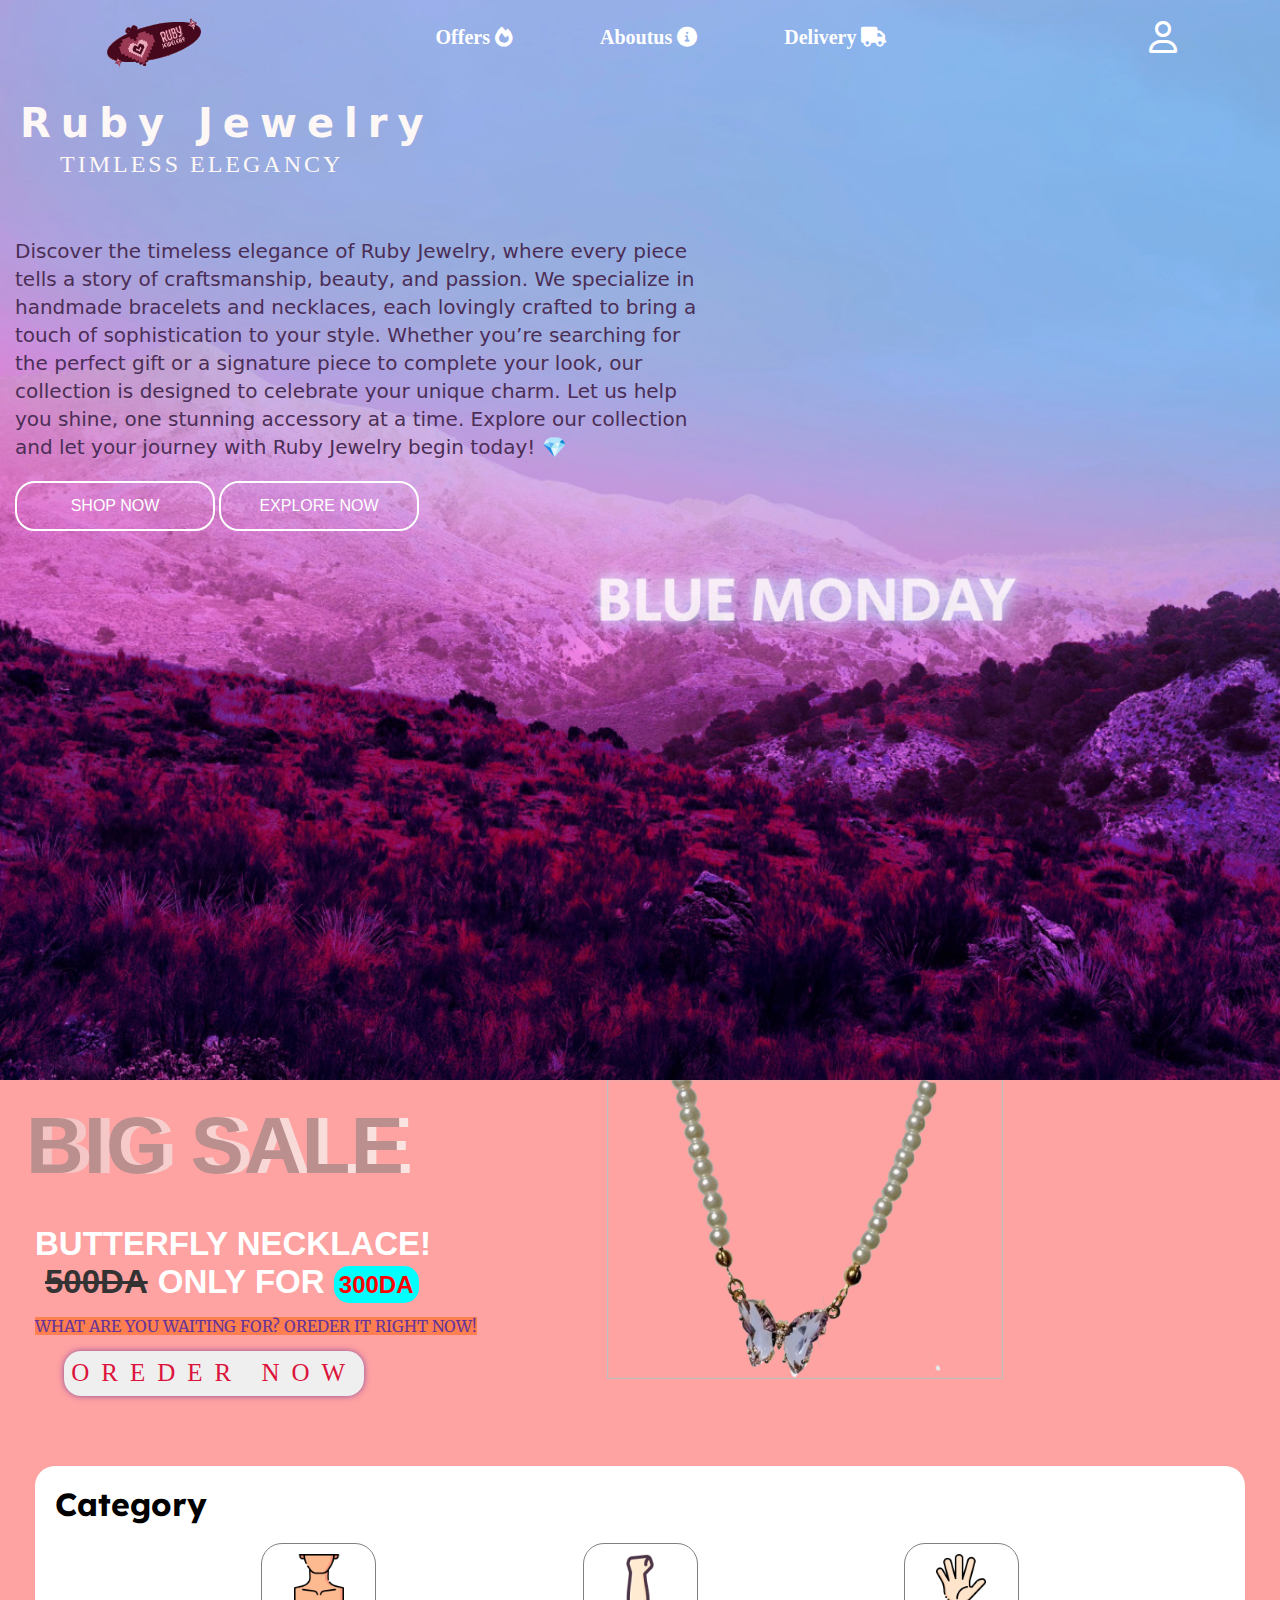
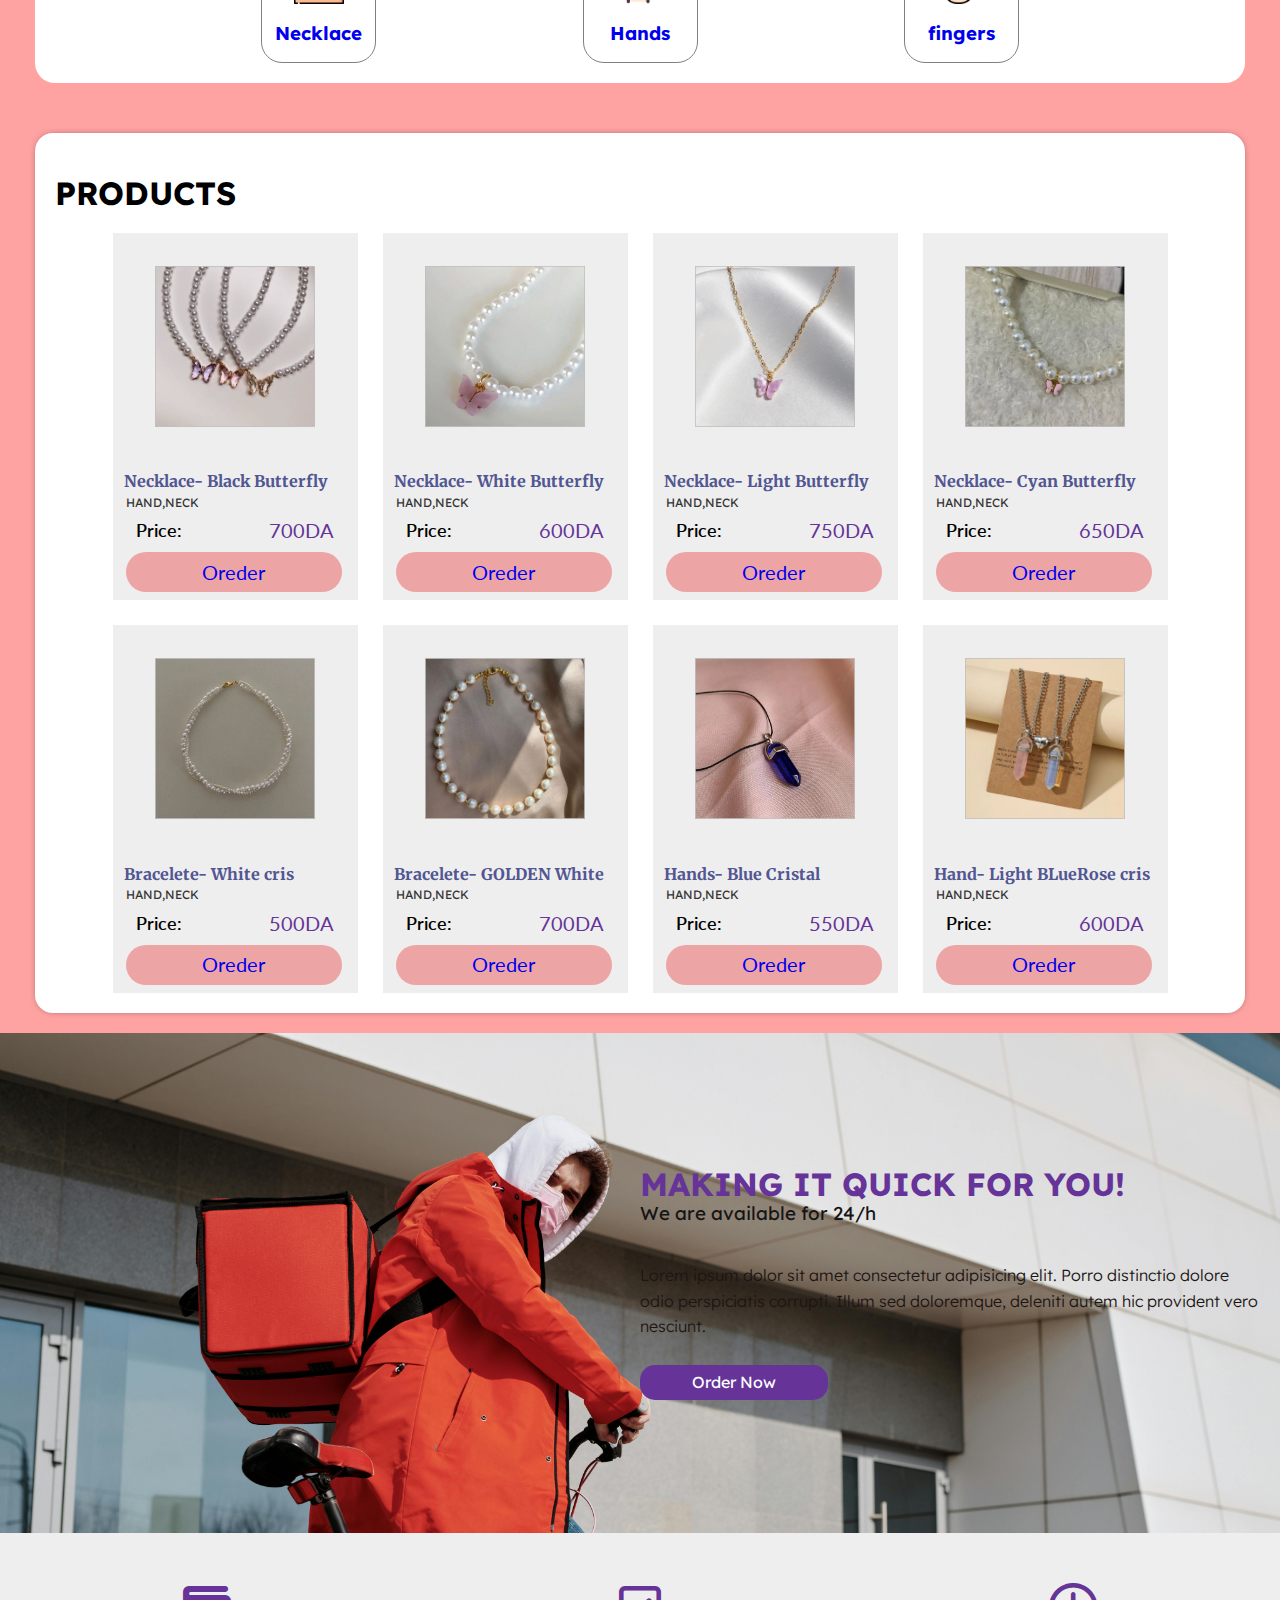
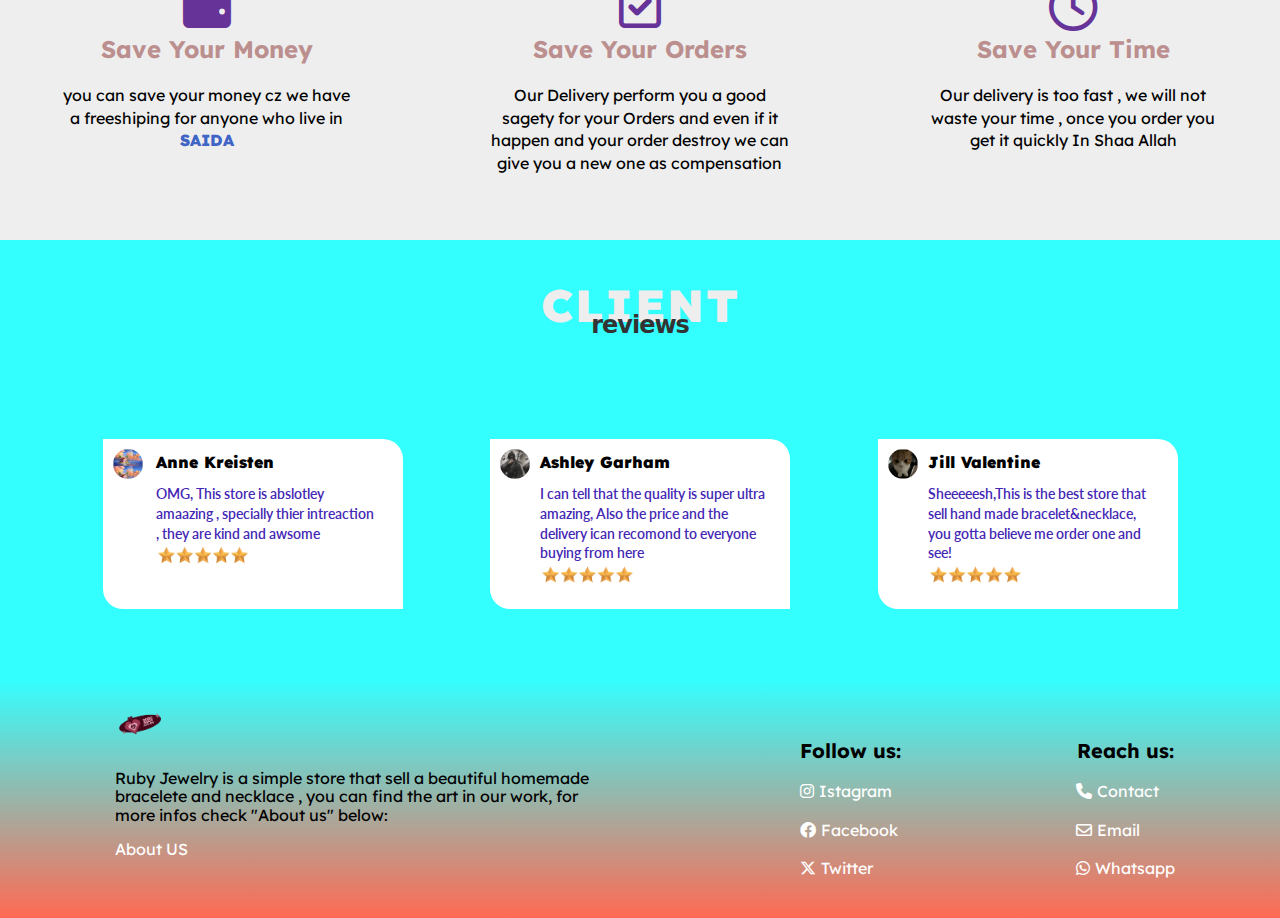
<file: index.html>
<!DOCTYPE html>
<html lang="en">

<head>
    <meta charset="UTF-8">
    <meta name="viewport" content="width=device-width, initial-scale=1.0">

    <!-- web sheet -->
    <link rel="website icon" type="png" href="images/photo_2024-11-19_23-34-50-removebg-preview.png">
    <!-- css sheet -->
    <link rel="stylesheet" href="ruby.css">
    <link rel="stylesheet" href="normalize.css">
    <!-- font sheet -->
    <link rel="preconnect" href="https://fonts.googleapis.com">
    <link rel="preconnect" href="https://fonts.gstatic.com" crossorigin>
    <link
        href="https://fonts.googleapis.com/css2?family=Cairo:wght@700&family=Inter:ital,opsz,wght@0,14..32,100..900;1,14..32,100..900&family=Jomhuria&family=Lato:ital,wght@0,100;0,300;0,400;0,700;0,900;1,100;1,300;1,400;1,700;1,900&family=Lexend:wght@100..900&family=Open+Sans:ital,wght@1,300&family=Work+Sans:ital,wght@0,100..900;1,100..900&display=swap"
        rel="stylesheet">
    <link rel="preconnect" href="https://fonts.googleapis.com">
    <link rel="preconnect" href="https://fonts.gstatic.com" crossorigin>
    <link
        href="https://fonts.googleapis.com/css2?family=Cairo:wght@700&family=Inter:ital,opsz,wght@0,14..32,100..900;1,14..32,100..900&family=Jomhuria&family=Lato:ital,wght@0,100;0,300;0,400;0,700;0,900;1,100;1,300;1,400;1,700;1,900&family=Lexend:wght@100..900&family=Montserrat:ital,wght@0,100..900;1,100..900&family=Open+Sans:ital,wght@1,300&family=Work+Sans:ital,wght@0,100..900;1,100..900&display=swap"
        rel="stylesheet">
    <link rel="preconnect" href="https://fonts.googleapis.com">
    <link rel="preconnect" href="https://fonts.gstatic.com" crossorigin>
    <link
        href="https://fonts.googleapis.com/css2?family=Cairo:wght@700&family=Inter:ital,opsz,wght@0,14..32,100..900;1,14..32,100..900&family=Jomhuria&family=Lato:ital,wght@0,100;0,300;0,400;0,700;0,900;1,100;1,300;1,400;1,700;1,900&family=Lexend:wght@100..900&family=Merriweather:ital,wght@0,300;0,400;0,700;0,900;1,300;1,400;1,700;1,900&family=Montserrat:ital,wght@0,100..900;1,100..900&family=Open+Sans:ital,wght@1,300&family=Work+Sans:ital,wght@0,100..900;1,100..900&display=swap"
        rel="stylesheet">
    <!-- icon sheet -->
    <link rel="stylesheet" href="all.min.css">
    <link href="https://cdnjs.cloudflare.com/ajax/libs/font-awesome/6.0.0/css/all.min.css" rel="stylesheet">

    <!-- logo sheet -->
    <title>Ruby Jewerly</title>
</head>

<body>
    <!-- BEgin ENTRANCE -->
    <div class="entrance">
        <div class="header">
            <div class="container">
                <div class="head">
                    <div class="logo">
                        <a href="index.html"><img src="images/2p5Yx0iXU6R34WgaMqQDfhbZ9Mr.svg" alt=""></a>
                    </div>
                    <div class="links">
                        <ul>
                            <li><a href="#offer">Offers<i class="fas fa-solid fa-fire"></i></a></li>
                            <li><a href="aboutus.html" target="_blank">Aboutus<i
                                        class="fa-solid fa-circle-info"></i></a></li>
                            <li><a href="#delevry">Delivery<i class="fa-solid fa-truck"></i></a></li>
                        </ul>
                    </div>
                    <div class="setting">
                        <i class="fa-regular fa-user fa-2x">
                            <ul>
                                <li><a href=""><i class="fa-solid fa-gear"></i>SETTING</a></li>
                                <li><a href=""><i class="fa-solid fa-cart-shopping"></i>CARTE</a></li>
                            </ul>
                        </i>
                    </div>
                </div>

            </div>
        </div>
        <div class="introduction">
            <div class="container">
                <div class="intro">
                    <div class="intro-text">
                        <h1>Ruby Jewelry</h1>
                        <h2>TIMLESS ELEGANCY</h2>
                        <br>
                        <p>
                            Discover the timeless elegance of Ruby Jewelry, where every piece tells a story of
                            craftsmanship, beauty, and passion. We specialize in handmade bracelets and necklaces, each
                            lovingly crafted to bring a touch of sophistication to your style.
                            Whether you’re searching for the perfect gift or a signature piece to complete your look,
                            our collection is designed to celebrate your unique charm. Let us help you shine, one
                            stunning accessory at a time.
                            Explore our collection and let your journey with Ruby Jewelry begin today! 💎

                        </p>
                    </div>
                    <div class="shop">
                        <a href="#shop"><button class="chop">SHOP NOW</button></a>
                        <a href="#explorenow"><button class="explore">EXPLORE NOW</button></a>
                    </div>

                </div>
            </div>
        </div>
    </div>
    <!-- End ENTRANCE -->
    <!-- BEgin Offers -->
    <div class="offers" id="offer">
        <div class="container">
            <div class="big-sale">
                <div class="text-offer">
                    <h1>BIG SALE</h1>
                    <h3>BUTTERFLY NECKLACE!</h3>
                    <h3><span>500DA</span>ONLY FOR <span>300DA</span></h3>
                    <p>What are you waiting for?
                        Oreder it <span>RIGHT NOW!</span>
                    </p>
                    <button class="ORDERNOW"><a href="">OREDER NOW</a></button>
                </div>
                <div class="sale-image">
                    <img>
                </div>
            </div>
        </div>
    </div>
    <!-- End Offers -->

    <!-- Start Product -->
    <div class="product" id="shop">
        <div class="container">
            <div class="categorys">
                <h1>Category</h1>
                <div class="cat-card">
                    <a href="Necklace">
                        <div class="cate-cat">
                            <img src="images/neck.png" alt="">
                            <h3>Necklace</h3>
                        </div>
                    </a>
                    <a href="#hands">
                        <div class="cate-cat">
                            <img src="images/hand.png" alt="">
                            <h3>Hands</h3>
                        </div>
                    </a>
                    <a href="#fin">
                        <div class="cate-cat">
                            <img src="images/hello.png" alt="">
                            <h3>fingers</h3>
                        </div>
                    </a>
                </div>
            </div>
            <div class="selling-cards">
                <h1>PRODUCTS</h1>
                <div class="selling">
                    <div class="pro-card" id="Necklace">
                        <div class="pro-img b-necklace">
                            <img>
                        </div>
                        <h1>Necklace- Black Butterfly</h1>
                        <p>HAND,NECK</p>
                        <div class="pro-des">
                            <div class="pro-text">
                                <h5>Price:</h5>
                                <h6>700DA</h6>
                            </div>
                            <button class="order"><a href="#sure">Oreder</a></button>
                        </div>
                    </div>
                    <div class="pro-card">
                        <div class="pro-img b-l-necklace">
                            <img>
                        </div>
                        <h1>Necklace- White Butterfly</h1>
                        <p>HAND,NECK</p>
                        <div class="pro-des">
                            <div class="pro-text">
                                <h5>Price:</h5>
                                <h6>600DA</h6>
                            </div>
                            <button class="order"><a href="#sure">Oreder</a></button>
                        </div>
                    </div>
                    <div class="pro-card">
                        <div class="pro-img l-b-necklace">
                            <img>
                        </div>
                        <h1>Necklace- Light Butterfly</h1>
                        <p>HAND,NECK</p>
                        <div class="pro-des">
                            <div class="pro-text">
                                <h5>Price:</h5>
                                <h6>750DA</h6>
                            </div>
                            <button class="order"><a href="#sure">Oreder</a></button>
                        </div>
                    </div>
                    <div class="pro-card">
                        <div class="pro-img cyan-necklace">
                            <img>
                        </div>
                        <h1>Necklace- Cyan Butterfly</h1>
                        <p>HAND,NECK</p>
                        <div class="pro-des">
                            <div class="pro-text">
                                <h5>Price:</h5>
                                <h6>650DA</h6>
                            </div>
                            <button class="order"><a href="#sure">Oreder</a></button>
                        </div>
                    </div>
                    <div class="pro-card" id="hands">
                        <div class="pro-img white-hand">
                            <img>
                        </div>
                        <h1>Bracelete- White cris</h1>
                        <p>HAND,NECK</p>
                        <div class="pro-des">
                            <div class="pro-text">
                                <h5>Price:</h5>
                                <h6>500DA</h6>
                            </div>
                            <button class="order"><a href="#sure">Oreder</a></button>
                        </div>
                    </div>
                    <div class="pro-card">
                        <div class="pro-img golden-hand">
                            <img>
                        </div>
                        <h1>Bracelete- GOLDEN White</h1>
                        <p>HAND,NECK</p>
                        <div class="pro-des">
                            <div class="pro-text">
                                <h5>Price:</h5>
                                <h6>700DA</h6>
                            </div>
                            <button class="order"><a href="#sure">Oreder</a></button>
                        </div>
                    </div>
                    <div class="pro-card">
                        <div class="pro-img cris-finger">
                            <img>
                        </div>
                        <h1>Hands- Blue Cristal</h1>
                        <p>HAND,NECK</p>
                        <div class="pro-des">
                            <div class="pro-text">
                                <h5>Price:</h5>
                                <h6>550DA</h6>
                            </div>
                            <button class="order"><a href="#sure">Oreder</a></button>
                        </div>
                    </div>
                    <div class="pro-card" id="fin">
                        <div class="pro-img liblue-finger">
                            <img>
                        </div>
                        <h1>Hand- Light BLueRose cris</h1>
                        <p>HAND,NECK</p>
                        <div class="pro-des">
                            <div class="pro-text">
                                <h5>Price:</h5>
                                <h6>600DA</h6>
                            </div>
                            <button class="order"><a href="#sure">Oreder</a></button>
                        </div>
                    </div>
                    <div class="modal m1" id="sure">
                        <div class="modalcontent">
                            <h1>Confirmation?</h1>
                            <p>Fill the gaps tp finish:</p>
                            <label for="">*First Name
                                <input type="text" placeholder="ENTER First Name">
                            </label>
                            <label for="">*Second Name
                                <input type="text" placeholder="ENTER Second Name">
                            </label>
                            <label for="">*Email
                                <input type="email" placeholder="ENTER Email">
                            </label>
                            <label for="">*Credit Card
                                <input type="number" placeholder="2130-312-312-3443">
                            </label>
                            <br>
                            <p>You can cancel it by clicking X</p>

                            <button class="yep">Sent</button>
                            <a href="#" class="close-modal">&times;</a>
                        </div>
                    </div>

                </div>
            </div>

        </div>
    </div>
    <!-- End Offers -->

    <!-- START Delevery -->
    <div class="delivery" id="delevry">
        <div class="dele-vry">
            <div class="container">
                <div class="dele-text">
                    <h2>Making it quick for you!</h2>
                    <h3>We are available for 24/h</h3>
                    <p>Lorem ipsum dolor sit amet consectetur adipisicing elit. Porro distinctio dolore odio
                        perspiciatis
                        corrupti. Illum sed doloremque, deleniti autem hic provident vero nesciunt.</p>
                    <button class="contact">Order Now</button>
                </div>
            </div>
        </div>
        <div class="deli-vry">
            <div class="dele-cards">
                <i class="fa-solid fa-wallet"></i>
                <h2>Save Your Money</h2>
                <p>you can save your money cz we have a freeshiping
                    for anyone who live in <span>SAIDA</span>
                </p>
            </div>
            <div class="dele-cards">
                <i class="fa-regular fa-square-check"></i>
                <h2>Save Your Orders</h2>
                <p>Our Delivery perform you a good sagety for your Orders and even if it happen and your order destroy
                    we can give you a new one as compensation
                </p>
            </div>
            <div class="dele-cards">
                <i class="fa-regular fa-clock"></i>
                <h2>Save Your Time</h2>
                <p>Our delivery is too fast , we will not waste your time , once you order you get it quickly In Shaa
                    Allah
                </p>
            </div>
        </div>
    </div>
    </div>
    <!-- END Delevery -->


    <!-- START reviews -->
    <div class="reviews" id="explorenow">
        <div class="reviews-title">
            <h1>CLIENT</h1>
            <h2>reviews</h2>
        </div>
        <div class="container">
            <div class="review-con">
                <div class="rev-cards">
                    <div class="rev-image pfp1">
                        <img>
                    </div>
                    <div class="rev-talk">
                        <H2>Anne Kreisten</H2>
                        <p>OMG, This store is abslotley amaazing , specially thier intreaction , they are kind and
                            awsome
                        </p>
                        <img src="[data-uri]"
                            alt="reviews-stars">
                    </div>
                </div>
                <div class="rev-cards">
                    <div class="rev-image pfp2">
                        <img>
                    </div>
                    <div class="rev-talk">
                        <H2>Ashley Garham</H2>
                        <p>I can tell that the quality is super ultra amazing, Also the price and the delivery ican
                            recomond to everyone buying from here
                        </p>
                        <img src="[data-uri]"
                            alt="reviews-stars">
                    </div>
                </div>
                <div class="rev-cards">
                    <div class="rev-image pfp3">
                        <img>
                    </div>
                    <div class="rev-talk">
                        <H2>Jill Valentine</H2>
                        <p>Sheeeeesh,This is the best store that sell hand made bracelet&necklace, you gotta believe me
                            order one and see!
                        </p>
                        <img src="[data-uri]"
                            alt="reviews-stars">
                    </div>
                </div>
            </div>
        </div>
    </div>

    <!-- END reviews -->


    <!-- START footer -->

    <footer class="footer">
        <div class="container">
            <div class="footer-abt">
                <div class="about">
                    <img src="images/photo_2024-11-19_23-34-50-removebg-preview.png" alt="Store Logo">
                    <p>Ruby Jewelry is a simple store that sell a beautiful homemade bracelete and necklace , you can
                        find
                        the art in our work, for more infos check "About us" below:</p>
                    <a href="">About US</a>
                </div>
                <div class="about-us">
                    <div class="abt-us-sec">
                        <h6>Follow us:</h6>
                        <a href=""><i class="fa-brands fa-instagram"></i>Istagram</a>
                        <a href=""><i class="fa-brands fa-facebook"></i>Facebook</a>
                        <a href=""><i class="fa-brands fa-x-twitter"></i>Twitter</a>
                    </div>
                    <div class="abt-us-sec">
                        <h6>Reach us:</h6>
                        <a href=""><i class="fa-solid fa-phone"></i>Contact</a>
                        <a href=""><i class="fa-regular fa-envelope"></i>Email</a>
                        <a href=""><i class="fa-brands fa-whatsapp"></i>Whatsapp</a>
                    </div>
                </div>
            </div>
        </div>
    </footer>

    <!-- END footer -->
</body>

</html>
</file>
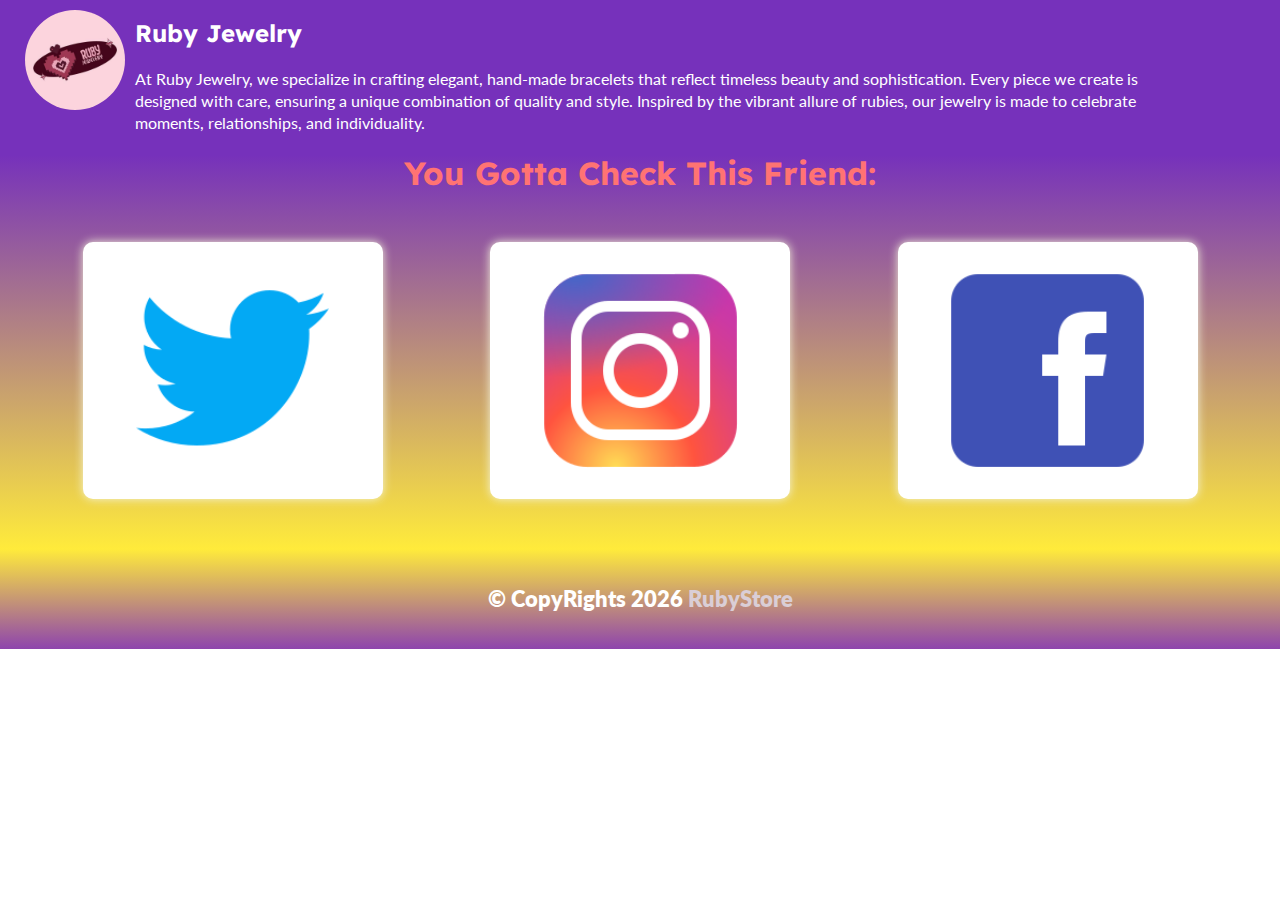
<file: aboutus.html>
<!DOCTYPE html>
<html lang="en">

<head>
    <meta charset="UTF-8">
    <meta name="viewport" content="width=device-width, initial-scale=1.0">
    <!-- web sheet -->
    <link rel="website icon" type="png" href="images/photo_2024-11-19_23-34-50-removebg-preview.png">
    <!-- css sheet -->
    <link rel="stylesheet" href="aboutus.css">
    <link rel="stylesheet" href="normalize.css">
    <!-- font sheet -->
    <link rel="preconnect" href="https://fonts.googleapis.com">
    <link rel="preconnect" href="https://fonts.gstatic.com" crossorigin>
    <link
        href="https://fonts.googleapis.com/css2?family=Cairo:wght@700&family=Inter:ital,opsz,wght@0,14..32,100..900;1,14..32,100..900&family=Jomhuria&family=Lato:ital,wght@0,100;0,300;0,400;0,700;0,900;1,100;1,300;1,400;1,700;1,900&family=Lexend:wght@100..900&family=Open+Sans:ital,wght@1,300&family=Work+Sans:ital,wght@0,100..900;1,100..900&display=swap"
        rel="stylesheet">
    <link rel="preconnect" href="https://fonts.googleapis.com">
    <link rel="preconnect" href="https://fonts.gstatic.com" crossorigin>
    <link
        href="https://fonts.googleapis.com/css2?family=Cairo:wght@700&family=Inter:ital,opsz,wght@0,14..32,100..900;1,14..32,100..900&family=Jomhuria&family=Lato:ital,wght@0,100;0,300;0,400;0,700;0,900;1,100;1,300;1,400;1,700;1,900&family=Lexend:wght@100..900&family=Montserrat:ital,wght@0,100..900;1,100..900&family=Open+Sans:ital,wght@1,300&family=Work+Sans:ital,wght@0,100..900;1,100..900&display=swap"
        rel="stylesheet">
    <link rel="preconnect" href="https://fonts.googleapis.com">
    <link rel="preconnect" href="https://fonts.gstatic.com" crossorigin>
    <link
        href="https://fonts.googleapis.com/css2?family=Cairo:wght@700&family=Inter:ital,opsz,wght@0,14..32,100..900;1,14..32,100..900&family=Jomhuria&family=Lato:ital,wght@0,100;0,300;0,400;0,700;0,900;1,100;1,300;1,400;1,700;1,900&family=Lexend:wght@100..900&family=Merriweather:ital,wght@0,300;0,400;0,700;0,900;1,300;1,400;1,700;1,900&family=Montserrat:ital,wght@0,100..900;1,100..900&family=Open+Sans:ital,wght@1,300&family=Work+Sans:ital,wght@0,100..900;1,100..900&display=swap"
        rel="stylesheet">
    <!-- icon sheet -->
    <link rel="stylesheet" href="all.min.css">

    <title>About Ruby's</title>
</head>

<body>
    <div class="about-header">
        <div class="container">
            <div class="header">
                <div class="header-images">
                    <div class="img"></div>
                </div>
                <div class="header-blah">
                    <h2>Ruby Jewelry</h2>
                    <p>At Ruby Jewelry, we specialize in crafting elegant, hand-made bracelets that reflect timeless
                        beauty and sophistication. Every piece we create is designed with care, ensuring a unique
                        combination of quality and style. Inspired by the vibrant allure of rubies, our jewelry is made
                        to celebrate moments, relationships, and individuality.</p>
                </div>
            </div>
        </div>
    </div>
    <div class="check">
        <div class="container">
            <div class="you-check">
                <h1>You Gotta Check This Friend:</h1>
                <div class="checking">
                    <div class="card-container">
                        <div class="front ba-1k">
                        </div>
                        <div class="back">
                            <div class="check-cards">
                                <div class="check-img img1">
                                </div>
                                <div class="pfp-text-checks">
                                    <div class="pfp"></div>
                                    <div class="checks-text">
                                        <h1>Ruby Jewelry</h1>
                                        <p>Lorem ipsum dolor sit amet consectetur adipisicing elit. Modi nam unde at ut
                                            fugit!
                                            Natus veritatis obcaecati fuga eveniet ad a</p>
                                    </div>

                                </div>
                                <div class="acces"><button>Head To Instagram</button></div>
                            </div>
                        </div>
                    </div>
                    <div class="card-container">
                        <div class="front ba-2k">
                        </div>
                        <div class="back ">
                            <div class="check-cards">
                                <div class="check-img img2">
                                </div>
                                <div class="pfp-text-checks">
                                    <div class="pfp"></div>
                                    <div class="checks-text">
                                        <h1>Ruby Jewelry</h1>
                                        <p>Lorem ipsum dolor sit amet consectetur adipisicing elit. Modi nam unde at ut
                                            fugit!
                                            Natus veritatis obcaecati fuga eveniet ad a</p>
                                    </div>

                                </div>
                                <div class="acces"><button>Head To Instagram</button></div>
                            </div>
                        </div>
                    </div>
                    <div class="card-container">
                        <div class="front ba-3k">
                        </div>
                        <div class="back ">
                            <div class="check-cards">
                                <div class="check-img img3">
                                </div>
                                <div class="pfp-text-checks">
                                    <div class="pfp"></div>
                                    <div class="checks-text">
                                        <h1>Ruby Jewelry</h1>
                                        <p>Lorem ipsum dolor sit amet consectetur adipisicing elit. Modi nam unde at ut
                                            fugit!
                                            Natus veritatis obcaecati fuga eveniet ad a</p>
                                    </div>

                                </div>
                                <div class="acces"><button>Head To Instagram</button></div>
                            </div>
                        </div>
                    </div>
                </div>
            </div>
        </div>
    </div>

    <div class="footer">
        <div class="container">
            <footer>&copy; CopyRights 2026 <span><a href="index.html">RubyStore</a></span></footer>
        </div>
    </div>

</body>

</html>
</file>
<file: ruby.css>
* {
    box-sizing: border-box;
    -webkit-box-sizing: border-box;
    -moz-box-sizing: border-box;
}


a {
    text-decoration: none;
}

/* GLOBAL RULE START */
/* GLOBAL RULE END */
.container {
    margin-right: auto;
    margin-left: auto;
    padding-right: 15px;
    padding-left: 15px;
}

@media (max-with:1200px) {
    .product .container {
        width: 1170px;
    }

}

@media (max-with:992px) {
    .product .container {
        width: 900px;
    }

}

@media (max-with:768px) {
    .product .container {
        width: 750px;
    }

}

@media (max-with:425px) {
    .product .container {
        width: 395px;
    }

}


/* ENTRANCE start */

.entrance {
    width: 100%;
    height: 120vh;
    background: url(images/2149182956.jpg);
    background-size: cover;
    position: relative;
    z-index: 10;
}

.header {
    height: 95px;
}


.head {
    display: flex;
    justify-content: space-around;
    align-items: center;
}

.setting i {
    height: 32px;
    display: grid;
    padding-bottom: 20px;
    color: white;
    transition: 0.6s;
}


.setting ul {
    flex-direction: column;
    font-size: 12px;
    position: absolute;
    width: 100px;
    height: 66px;
    right: 80px;
    top: 42px;
    background-color: aliceblue;
    border-radius: 3px;
    display: none;
}

@media (max-width:768px) {
    .setting ul {
        flex-direction: column;
        font-size: 12px;
        position: absolute;
        width: 100px;
        height: 66px;
        right: 0px;
        top: 12px;
        transform: scale(0.7);
        -webkit-transform: scale(0.7);
        -moz-transform: scale(0.7);
        -ms-transform: scale(0.7);
        -o-transform: scale(0.7);
    }
}

.setting:hover ul {
    display: flex;
}



.setting ul li {
    border-radius: 3px;
    transition: 0.5s;
    transition-timing-function: ease-in-out;
}

.setting ul li:not(:last-child) {
    border-bottom: 1px solid #333;
}

.setting ul li:hover {
    padding-left: 15px;
}

.setting ul li a {
    font-family: system-ui, -apple-system, BlinkMacSystemFont, 'Segoe UI', Roboto, Oxygen, Ubuntu, Cantarell, 'Open Sans', 'Helvetica Neue', sans-serif;
    font-size: 12px;
    font-weight: 600;
    display: flex;
    justify-content: center;
    align-items: center;
    gap: 5px;
}


.setting ul li a i {
    color: #a35aec;
    padding: 0;
    padding-top: 10px;
}



.setting i:hover {
    font-weight: 900;
}

.logo img:hover {
    transform: scale(1.8) translate(10px, 10px);
}


.logo img {
    width: 70px;
    height: 70px;
    transform: scale(1.6) translate(10px, 5px);
    transition: 0.6s;
    -webkit-transition: 0.6s;
    -moz-transition: 0.6s;
    -ms-transition: 0.6s;
    -o-transition: 0.6s;
}


.links {
    width: 50%;
}

ul {
    display: flex;
    justify-content: space-evenly;
    list-style: none;
    padding: 0;
}

.links ul li a {
    transition: 0.6s;
    text-decoration: none;
    font-size: 20px;
    font-family: math;
    color: white;
    font-weight: 900;
}

.links ul li a i {
    margin-left: 5px;
}

.links ul li a:hover {
    border: 1px solid rebeccapurple;
    padding: 6px;
    border-radius: 20px;
    background-color: rebeccapurple;
    font-family: math;
    font-weight: 300;
    padding: 10px;
}


.intro {
    width: 55%;
    height: 400px;
}

.intro-text h1 {
    color: #fdf8f6;
    font-family: system-ui;
    font-weight: 800;
    letter-spacing: 10px;
    margin: 5px;
    font-size: 40px;
}


.intro-text h2 {
    color: #fdf8f6;
    font-family: fantasy;
    letter-spacing: 3px;
    font-weight: 100;
    margin-top: 0;
    margin-left: 45px;
}

.intro-text p {
    font-size: 20px;
    font-weight: 400;
    font-family: system-ui;
    color: #4b2e56;
    line-height: 1.4;
}

button.chop,
.explore {
    width: 200px;
    cursor: pointer;
    height: 50px;
    border-radius: 20px;
    border: 2px solid white;
    background-color: transparent;
    color: #ffffff;
    transition: 0.5s;
    transition-timing-function: ease-in-out;
    font-family: sans-serif;
}

button.chop:hover {
    background-color: #4b2e56;
    color: #24b5ff;
    font-family: sans-serif;
    font-weight: 600;
    border: 0;
}

button.explore:hover {
    background-color: wheat;
    color: black;
    font-family: sans-serif;
    font-weight: 600;
    border: 0;
}


@media (max-width:768px) {
    .entrance {
        height: 130vh;
    }

    .head {
        justify-content: space-between;
    }

    .logo img {
        width: 45px;
        height: 45px;
        transform: scale(1.2) translate(10px, 5px);
    }

    .links {
        width: 65%;
    }

    .links ul li a {
        font-size: 10px;
    }


    .setting i {
        height: 32px;
        font-size: 20px;
    }

    .intro {
        width: 100%;
        height: 450px;
        display: flex;
        flex-direction: column;
        gap: 30px;
    }


    .intro-text h2 {
        letter-spacing: 0px;
        text-align: center;
        margin-left: 0;
    }


    .intro-text h1 {
        font-size: 32px;
        text-align: center;
    }

    .setting ul li a i {
        font-size: 12px;
    }

    button.chop,
    .explore {
        width: 170px;
    }
}

/* ENTRANCE end */

/* OFFERS start */

.offers {
    background-color: #ffa2a2;
}


.big-sale {
    display: grid;
    grid-template-columns: repeat(auto-fill, minmax(50%, 1fr));
}


.text-offer {
    display: flex;
    flex-direction: column;
    margin: 20px;
}


.text-offer h1 {
    margin: 0;
    color: #fdf8f6;
    font-size: 80px;
    font-family: sans-serif;
    font-weight: 900;
    background: -webkit-linear-gradient(right, #FDF8F4, #f4c2c2);
    background-clip: text;
    -webkit-text-fill-color: transparent;
    text-shadow: -9px 0px rosybrown;
}

.text-offer h3 {
    font-size: 33px;
    text-transform: uppercase;
    font-family: sans-serif;
    font-weight: 900;
    margin-bottom: 00;
    color: white;
}



.sale-image img {
    background: url(images/big-sale.png);
    background-size: 330px;
    background-repeat: no-repeat;
    width: 330px;
    transform: scale(1.2) translate(0px, 20px) rotatey(180deg);
    position: relative;
    z-index: 2;
    height: 250px;
    transition: 0.4s;
    -webkit-transition: 0.4s;
    -moz-transition: 0.4s;
    -ms-transition: 0.4s;
    -o-transition: 0.4s;
    transition-timing-function: ease-in-out;
}

.sale-image img:hover {
    mask-image: none;
    background: url(images/big-sale-hov.png);
    background-size: cover;
    background-repeat: no-repeat;
    width: 320px;
    transform: scale(1.3) translate(0px, 30px) rotatey(180deg);
    position: relative;
    z-index: 2;
    height: 255px;
    transition: 0.8s;
    transition-timing-function: ease-in-out;
    -webkit-transform: scale(1.3) translate(0px, 30px) rotatey(180deg);
    -moz-transform: scale(1.3) translate(0px, 30px) rotatey(180deg);
    -ms-transform: scale(1.3) translate(0px, 30px) rotatey(180deg);
    -o-transform: scale(1.3) translate(0px, 30px) rotatey(180deg);
    -webkit-transition: 0.8s;
    -moz-transition: 0.8s;
    -ms-transition: 0.8s;
    -o-transition: 0.8s;
}

.text-offer h3:nth-child(3) {
    margin-top: 0;
}

.text-offer h3:nth-child(3) span {
    text-decoration: line-through;
    padding: 0 10px 0 10px;
    color: #333;
}


.text-offer h3:nth-child(3) span:last-child {
    color: red;
    background-color: aqua;
    border-radius: 15px;
    text-decoration: none;
    padding: 0;
    font-size: 24px;
    padding: 5px;
}

.text-offer p {
    font-family: "Merriweather", serif;
    text-transform: uppercase;
    background-color: coral;
    color: rebeccapurple;
    width: fit-content;
}

button.ORDERNOW {
    width: 300px;
    margin-right: 5%;
    margin-left: 5%;
    height: 45px;
    border-radius: 17px;
    border: transparent;
    box-shadow: 0px 0px 7px -1px rebeccapurple;
    transition: 0.5s;
    z-index: 10;
}

button.ORDERNOW:HOVER {
    BACKGROUND-COLOR: #800080;
    BOX-SHADOW: 0px 0px 7px 1px #006400;
}

button.ORDERNOW:HOVER a {
    COLOR: #fdf8f6;
    letter-spacing: 0px;
    font-family: "Lato", serif;
    font-weight: 900;
    font-style: normal;
}

button.ORDERNOW a {
    text-decoration: none;
    font-family: fantasy;
    font-size: 25px;
    letter-spacing: 12px;
    color: #DC143C;
    transition: 0.5s;

}


@media (max-width:768px) {
    .big-sale {
        display: flex;
        flex-direction: column;
        align-items: center;
    }


    .text-offer {
        display: flex;
        flex-direction: column;
        text-align: center;
        align-items: center;
    }

    .text-offer h1 {
        margin: 0;
        color: #fdf8f6;
        font-size: 58px;
    }

    .text-offer h3 {
        font-size: 21px;
    }

    .text-offer h3:nth-child(3) span:last-child {
        font-size: 13px;
        padding: 5px;
    }

    .text-offer p {
        font-size: 10px;
    }


    .sale-image img {
        width: 240px;
        transform: scale(1.3) translate(0px, 8px) rotatey(180deg);
        height: 240px;
        background-size: cover;
        z-index: 0;
    }

    .sale-image img:hover {
        width: 240px;
        background-size: cover;
        transform: scale(1.3) translate(10px, 10px) rotatey(180deg);
        -webkit-transform: scale(1.3) translate(10px, 10px) rotatey(180deg);
        -moz-transform: scale(1.3) translate(10px, 10px) rotatey(180deg);
        -ms-transform: scale(1.3) translate(10px, 10px) rotatey(180deg);
        -o-transform: scale(1.3) translate(10px, 10px) rotatey(180deg);
    }
}

/* OFFERS end */



/* CATEGORY begin */
.categorys {
    font-family: "Lexend", serif;
    display: flex;
    flex-direction: column;
    margin-bottom: 50px;
    background-color: #ffffff;
    padding: 20px;
    border-radius: 20px;
}

.categorys h1 {
    margin: 0;
    margin-bottom: 20px;
}

.cat-card {
    display: flex;
    flex-wrap: wrap;
    justify-content: space-evenly;
}

.cate-cat {
    display: flex;
    flex-direction: column;
    align-items: center;
    border: 1px solid gray;
    border-radius: 21px;
    padding: 10px 30px;
    width: 115px;
    height: 120px;
    background-color: #fffffff0;
    transition: 0.6s;
}


.cate-cat:hover {
    background-color: #eee;
    color: black;
}



.cate-cat img {
    width: 50px;
}

/* CATEGORY end */



/* PRODUCET start */
.product {
    padding: 20px;
    background-color: #ffa2a2;
}

.selling-cards {
    position: relative;
    gap: 25px;
    justify-content: center;
    background-color: white;
    padding: 20px;
    border-radius: 18px;
    box-shadow: 0px 0px 10px -5px;
    font-family: "Lexend", serif;
}

.selling {
    display: flex;
    flex-wrap: wrap;
    position: relative;
    gap: 25px;
    justify-content: center;
}


.pro-card {
    background-color: #eee;
    border: 1px solid transparent;
    border-radius: 0px;
    display: flex;
    flex-direction: column;
    align-items: center;
    width: 245px;
}


/* PRODUCT IMAGE */
.product {
    padding-top: 50px;
}


.pro-img img {
    width: 200px;
    height: 201px;
    margin: 12px;
    background-size: cover;
    transform: scale(0.8);
    transition: 0.5s;
    transition-timing-function: ease;
    -webkit-transform: scale(0.8);
    -moz-transform: scale(0.8);
    -ms-transform: scale(0.8);
    -o-transform: scale(0.8);
    -webkit-transition: 0.5s;
    -moz-transition: 0.5s;
    -ms-transition: 0.5s;
    -o-transition: 0.5s;
}

.pro-img img:hover {
    border-radius: 20px;
    transform: scale(1);
    opacity: 0.8;
    -webkit-transform: scale(1);
    -moz-transform: scale(1);
    -ms-transform: scale(1);
    -o-transform: scale(1);
    -webkit-border-radius: 20px;
    -moz-border-radius: 20px;
    -ms-border-radius: 20px;
    -o-border-radius: 20px;

}

.b-necklace img {
    background: url(images/ruby/buterfly-necklace.jpg);
    background-size: cover;

}

.b-l-necklace img {
    background: url(images/ruby/light-blue-butterfly.jpg);
    background-size: cover;
}


.l-b-necklace img {
    background: url(images/ruby/white-buteerlfy.jpg);
    background-size: cover;
}


.cyan-necklace img {
    background: url(images/ruby/cyan-butterfly.jpg);
    background-size: 330px;
    background-position: 50% 100%;
}


.white-hand img {
    background: url(images/ruby/hand-white.jpg);
    background-size: cover;
}



.golden-hand img {
    background: url(images/ruby/golden-hand.jpg);
    background-size: cover;
}

.cris-finger img {
    background: url(images/ruby/finger-cristal.jpg);
    background-size: cover;
}

.liblue-finger img {
    background: url(images/ruby/lb&lr-finger.jpg);
    background-size: cover;
}

/* PRODUCT IMAGE END */

.pro-card h1 {
    margin: 0;
    align-self: baseline;
    font-family: "Merriweather", serif;
    font-weight: 800;
    font-size: 20px;
    padding: 10px 10px 5px;
    color: #363a83d9;
    font-size: 16px;
}

.pro-card h1+p {
    margin: 0;
    align-self: flex-start;
    padding-left: 12px;
    color: #333;
    font-size: 12px;
}

.pro-des {
    display: block;
    width: 90%;
    height: 90px;
}

.pro-text {
    display: flex;
    justify-content: space-between;
    flex-wrap: wrap;
    margin: 10px;
    align-items: center;
}

.pro-text h5 {
    margin: 0;
    font-size: 18px;
    font-family: "Lato", serif;
    font-weight: 600;
    font-style: normal;
    text-align: start;
}

.pro-text h6 {
    margin: 0;
    font-size: 20px;
    color: rebeccapurple;
    font-family: "Lato", serif;
    font-weight: 400;
    font-style: normal;
}


button.order {
    width: 99%;
    height: 40px;
    border-radius: 20px;
    border-color: transparent;
    background-color: #eda4a4;
    cursor: pointer;
    transition: 0.6s;
    transition-timing-function: ease-in-out;
}

button.order:hover {
    background-color: #a35beb;
    box-shadow: 0px 0px 5px -1px #072a7a;
}


button.order a {
    text-decoration: none;
    font-size: 20px;
    font-family: "Lato", serif;
    font-weight: 400;
    font-style: normal;
    transition: 0.6s;
    transition-timing-function: 0.6s;
}

button.order:hover a {
    font-weight: 900;
    color: #eda4a4;
}


/* modal for buyin */

.modal.m1 {
    position: absolute;
    top: 0;
    bottom: 0;
    display: flex;
    flex-direction: column;
    align-items: center;
    justify-content: flex-start;
    width: 100%;
    transition: all 0.4s;
    visibility: hidden;
    opacity: 0;
    backdrop-filter: blur(2px);
}



.modal:target {
    visibility: visible;
    opacity: 1;
}


.modalcontent {
    background-color: #ffebd1;
    position: relative;
    width: 390px;
    max-width: 90%;
    height: 650px;
    max-height: 700px;
    display: flex;
    flex-direction: column;
    align-items: baseline;
    border-radius: 20px;
    font-family: "Lato", serif;
    box-shadow: 0px 0px 60px -20px;
    gap: 21px;
    padding: 1em 2em;
}

a.close-modal {
    font-size: 25px;
    margin-top: 10px;
    text-decoration: none;
    border: 1px solid;
    border-radius: 50%;
    font-family: fantasy;
    font-weight: 900;
    color: #333;
    height: 30px;
    width: 30px;
    padding-left: 7px;
    align-self: center;
}


button.yep {
    width: 150px;
    border: 0;
    height: 30px;
    border-radius: 20px;
    margin-top: 10px;
    color: rebeccapurple;
    align-self: center;
    background-color: #ff5a5a;
    box-shadow: 0px 0px 5px 0px blue;
    cursor: pointer;
    transition: 0.5s;
    transition-timing-function: ease-in-out;
}


button.yep:hover {
    background-color: rebeccapurple;
    color: #ff5a5a;
    box-shadow: 0px 0px 5px 0px #3b00ff;
}

input.accepting[type="checkbox"]:checked~button.yep {
    color: black;
    background-color: greenyellow;
    box-shadow: 0px 0px 10px -2px blue;
    pointer-events: auto;
}

.modalcontent label {
    display: flex;
    width: 100%;
    justify-content: space-between;
}

.modalcontent input {
    background-color: #f5f2ff;
    width: 200px;
    height: 30px;
    border: 1px solid rebeccapurple;
    border-radius: 5px;
}


@media (max-width:768px) {

    .modalcontent {
        padding: 1em 1em;
        height: 700px
    }

    .modalcontent label {
        flex-direction: column;
        align-items: center;
    }

}

@media (max-width:768px) {
    .modalcontent input {
        width: 150px;
    }

    .modalcontent h1 {
        font-size: 16px;
        align-self: center;
    }
}

/* END modal for buyin */






/* PRODUCT end */


/* DELIVERY start */
.delivery {
    font-family: "Lexend", serif;
}


.dele-vry {
    background: url(images/pexels-norma-mortenson-4391635.jpg);
    height: 500px;
    background-size: cover;
}


.dele-vry>.container {
    height: 100%;
    width: 100%;
}


.dele-text {
    width: 50%;
    height: 100%;
    display: flex;
    justify-content: center;
    flex-direction: column;
    margin-left: 50%;

}


.dele-text h2 {
    text-transform: uppercase;
    font-size: 32px;
    margin: 0;
    color: rebeccapurple;
}

.dele-text h2+h3 {
    color: #161414;
    margin-top: 0;
    font-weight: 400;
}


.dele-text p {
    font-weight: 300;
    margin-top: 20px;
    margin-bottom: 25px;
    color: #201414;
    line-height: 1.6;
}


button.contact {
    width: 30%;
    height: 35px;
    border-radius: 15px;
    border: 0px;
    color: white;
    background-color: rebeccapurple;
    transition: 0.6s;
    transition-timing-function: ease-in-out;
    cursor: pointer;
}


button.contact:hover {
    color: black;
    background-color: transparent;
    border: 2px solid white;
}

@media (max-width:768px) {

    .dele-text {
        width: 100%;
        margin-left: 0px;
        align-items: center;
        text-align: center;
    }

    .dele-text h2 {
        font-size: 25px;
    }

    .dele-text h2+h3 {
        font-size: 15px;
    }

    .dele-text p {
        font-size: 14px;
        width: 90%;
    }
}


.deli-vry {
    display: flex;
    gap: 20px;
    justify-content: space-around;
    padding-top: 50px;
    padding-bottom: 50px;
    background-color: #eee;
    flex-wrap: wrap;
}

.dele-cards {
    display: flex;
    flex-direction: column;
    align-items: center;
    text-align: center;
}


.dele-cards i {
    color: rebeccapurple;
    font-size: 3em;
}

.dele-cards h2 {
    margin-top: 5px;
    margin-bottom: 5px;
    color: rosybrown;
}

.dele-cards p {
    width: 300px;
    line-height: 1.4;
}

.dele-cards p span {
    font-weight: 800;
    color: #3e64c6;
}

/* DELIVERY end */


/* REVIEWS start */

div.reviews {
    background-color: #33ffff;
    padding-top: 100px;
    padding-bottom: 50px;
}


.reviews-title {
    display: flex;
    flex-direction: column;
    text-align: center;
    transform: translate(0px, -60px);
}

.reviews-title h1 {
    font-weight: 900;
    letter-spacing: 2px;
    font-size: 45px;
    text-align: center;
    font-family: "Lexend", serif;
    margin: 0;

    color: #eee;
}

.reviews-title h1+h2 {
    margin: 0;
    font-family: system-ui;
    font-weight: 900;
    color: #333;
    letter-spacing: -1px;
    transform: translate(0px, -20px);
}


.reviews-title h1 {
    font-weight: 900;
    letter-spacing: 2px;
    font-size: 45px;
    text-align: center;
    font-family: "Lexend", serif;
    margin: 0;

    color: #eee;
}

.reviews-title h1+h2 {
    margin: 0;
    font-family: system-ui;
    font-weight: 900;
    color: #333;
    letter-spacing: -1px;
}


.review-con {
    display: flex;
    padding: 20px;
    gap: 20px;
    justify-content: space-evenly;
    flex-wrap: wrap;
}


.rev-cards {
    background-color: white;
    display: flex;
    width: 300px;
    border-top-right-radius: 20px;
    border-bottom-left-radius: 20px;
    height: 170px;
}

.rev-image {
    width: 40%;
}

.rev-image img {
    width: 50px;
    border-radius: 50%;
    height: 50px;
    transform: scale(0.6);
}

.rev-image.pfp1 img {
    background: url(images/pfp1.jpg);
    background-size: contain;
}


.rev-image.pfp2 img {
    background: url(images/pfp2.jpg);
    background-size: contain;
}


.rev-image.pfp3 img {
    background: url(images/pfp3.jpg);
    background-size: contain;
}



.rev-talk h2 {
    color: black;
    font-family: 'Lexend';
    font-weight: 900;
    font-size: 16px;
}

.rev-talk p {
    font-family: 'Lato';
    font-weight: 600;
    font-size: 14px;
    line-height: 1.4;
    width: 90%;
    color: #4427b4;
    margin: 0;
}


.rev-talk img {
    width: 38%;
    height: 14%;
    background-size: contain;
}

/* REVIEWS end */

/* FOOTER start */

footer.footer {

    font-family: "Lexend", serif;
    background: linear-gradient(#33ffff, #ff6a53);
    /* background: black; */
}

.footer-abt {
    display: flex;
    flex-wrap: wrap;
    gap: 15px;
    justify-content: space-around;
    padding-top: 60px;
    padding-bottom: 20px;
}

.about {
    width: 40%;
    transform: translate(10px, -40px);
}

.about img {
    width: 50px;
}


.about-us {
    display: flex;
    flex-wrap: wrap;
    gap: 15px;
    width: 30%;
    justify-content: space-between;
}

.abt-us-sec {
    display: flex;
    flex-direction: column;
    gap: 20px;
    align-items: center;
}

.abt-us-sec h6 {
    font-size: 20px;
    margin: 0;
}


.footer-abt a {
    transition: 0.5s;
    color: white;
    transition-timing-function: ease-in-out;
}

.footer-abt a:hover {
    color: blueviolet;
}

.abt-us-sec a {
    align-self: baseline;
}

.abt-us-sec a i {
    margin-right: 5px;
}


/* FOOTER end */
</file>
<file: aboutus.css>
* {
    margin: 0;
    padding: 0;
    box-sizing: border-box;
    -webkit-box-sizing: border-box;
    -moz-box-sizing: border-box;
}


a {
    text-decoration: none;
}

/* GLOBAL RULE START */
/* GLOBAL RULE END */
.container {
    margin-right: auto;
    margin-left: auto;
    padding-right: 15px;
    padding-left: 15px;
}

@media (max-with:1200px) {
    .product .container {
        width: 1170px;
    }

}

@media (max-with:992px) {
    .product .container {
        width: 900px;
    }

}

@media (max-with:768px) {
    .product .container {
        width: 750px;
    }

}

@media (max-with:425px) {
    .product .container {
        width: 395px;
    }

}


/* THE BEGINING */


.about-header {
    background: #7631bb;
    color: white;
}

.about-header .container .header {
    display: flex;
    flex-wrap: wrap;
}

.header-images {
    width: 100px;
    height: 100px;
}


.img {
    background: url(images/ruby\'s-about.jpg);
    background-size: cover;
    width: 100%;
    height: 100%;
    margin: 10px;
    border-radius: 50%;
}


.header-blah {
    width: 85%;
    display: flex;
    flex-direction: column;
    gap: 20px;
    padding: 20px;
}


.header-blah h2 {
    font-family: lexend;
}

.header-blah p {
    line-height: 1.4;
    font-family: lato;
}

/* Check SECTION */

.check {
    background: linear-gradient(#7631bb, #ffeb3b);
}

.you-check>h1 {
    margin: 0;
    text-align: center;
    color: #ff7373;
    font-family: 'Lexend';
}

.checking {
    display: flex;
    flex-wrap: wrap;
    gap: 40px;
    justify-content: space-evenly;
    padding-top: 50px;
    padding-bottom: 50px;
}

.check-cards {
    width: 300px;
    background-color: white;
    border-radius: 10px;
    display: flex;
    flex-direction: column;
    box-shadow: 0px 0px 10px 0px beige;
}

.check-img {
    width: 100%;
    height: 70px;
    border-top-left-radius: 10px;
    border-top-right-radius: 10px;

}

.img1 {
    background: url(https://store-images.microsoft.com/image/apps.57874.9007199266244427.12d00104-ac5d-4406-ad7b-66f678d54e19.e9fa7d2a-16a1-437c-bbd5-cf0e4e2d2c70);
    background-size: cover;
    background-position: 50%;
}

.img2 {
    background: url(https://mylittlebigweb.com/wp-content/uploads/2024/01/prix-publicite-instagram-jpg.webp);
    background-size: cover;
    background-position: 50%;
}

.img3 {
    background: url(https://neptuno.ec/wp-content/uploads/2022/03/facebook-pixel.jpg);
    background-size: cover;
    background-position: 0px -30px;
}

.pfp-text-checks {
    display: flex;
    flex-wrap: wrap;
    transform: translate(5px, -25px);
}

.pfp {
    width: 50px;
    height: 50px;
    background: url(images/ruby\'s-about.jpg);
    background-size: contain;
    border-radius: 50%;
}

.checks-text {
    font-size: 14px;
    font-family: system-ui;
    padding-left: 10px;
}


.checks-text h1 {
    font-size: 18px;
    margin-bottom: 5px;
    margin-top: 26px;
}


.checks-text p {
    margin: 0;
    width: 210px;
}


.acces {
    display: flex;
    justify-content: center;
}


.acces button {
    width: 50%;
    margin-bottom: 20px;
    border: 0px;
    padding: 5px;
    height: 35px;
    border-radius: 17px;
    background: black;
    color: white;
    font-family: 'Lexend';
    font-size: 12px;
    cursor: pointer;
    transition: 0.5s;
    transition-timing-function: ease-in-out;
}

.acces button:hover {
    background: aqua;
    color: black;
    box-shadow: 0px 0px 5px 0px blueviolet;
}


/* FLIP CARDS */

.card-container {
    perspective: 500px;
    position: relative;
    transform-style: preserve-3d;
    width: 300px;
    height: 257.14px;
    transition: 0.6s;
}

.front,
.back {
    width: 300px;
    height: 257.14px;
    position: absolute;
    backface-visibility: hidden;
}

.front {
    display: flex;
    transform: rotatey(0deg);
}

.back {
    display: flex;
    align-items: center;
    justify-content: center;
    border-radius: 10px;
    transform: rotatey(180deg);
}

.card-container:hover {
    transform: rotatey(180deg);
}

.ba-1k {
    background: url(images/icons8-twitter-240.png);
    background-size: contain;
    background-color: white;
    background-position: 50%;
    background-repeat: no-repeat;
    border-radius: 10px;
    box-shadow: 0px 0px 10px 0px beige;

}

.ba-2k {
    background: url(images/icons8-instagram-240.png);
    background-size: contain;
    background-color: white;
    background-position: 50%;
    background-repeat: no-repeat;
    border-radius: 10px;
    box-shadow: 0px 0px 10px 0px beige;
}


.ba-3k {
    background: url(images/icons8-facebook-240.png);
    background-size: contain;
    background-color: white;
    background-position: 50%;
    background-repeat: no-repeat;
    border-radius: 10px;
    box-shadow: 0px 0px 10px 0px beige;
}


/* FLIP CARDS END*/
/* END Check SECTION */


/* START FOOTER SECTION */

.footer {
    height: 100px;
    background: linear-gradient(#ffeb3b, #8e44ad);
}


footer {
    height: 100px;
    display: flex;
    justify-content: center;
    align-items: center;
    font-size: 22px;
    font-family: 'Lato';
    font-weight: 800;
    color: white;
}

footer span a {
    color: #daced6;
    transition: 0.4s;
    transition-timing-function: ease-in-out;
    padding-left: 5px;
}


footer span a:hover {
    color: #000000;
    font-weight: 900;
}

/* END FOOTER SECTION */
</file>
